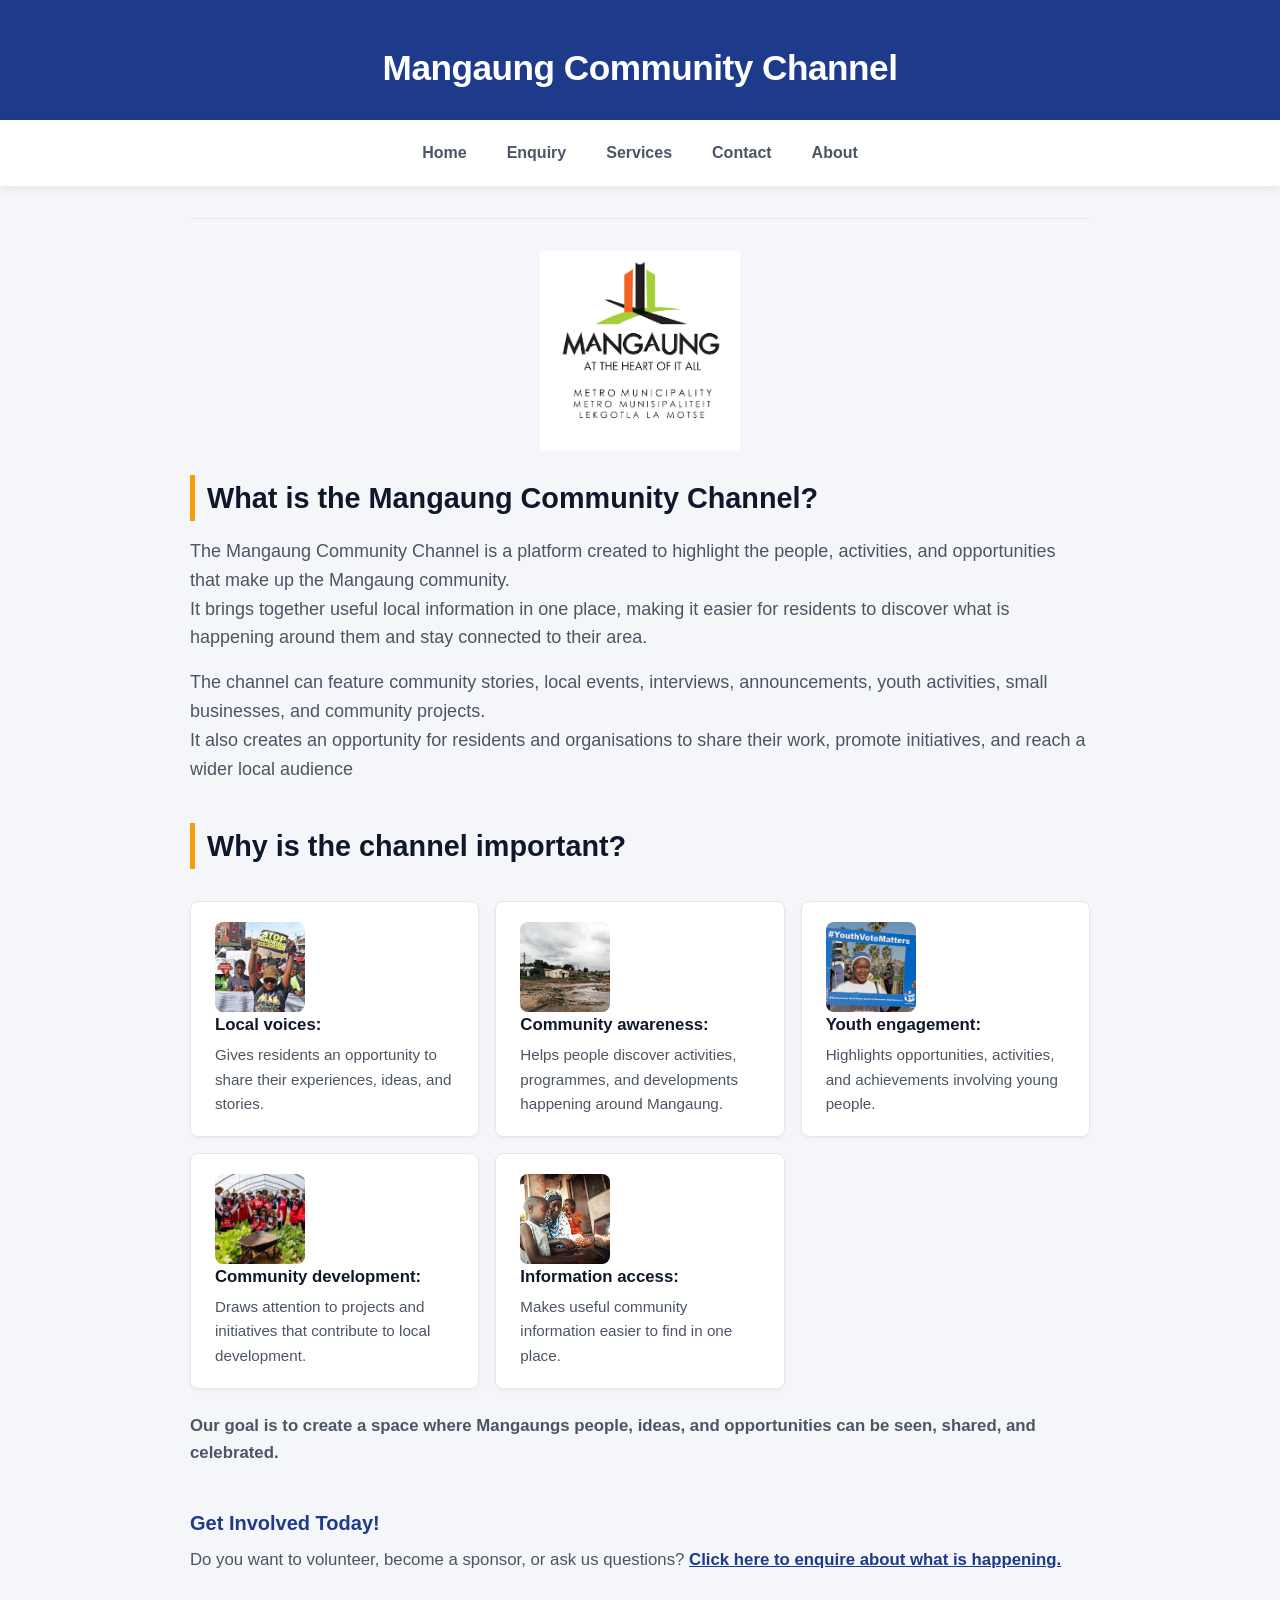
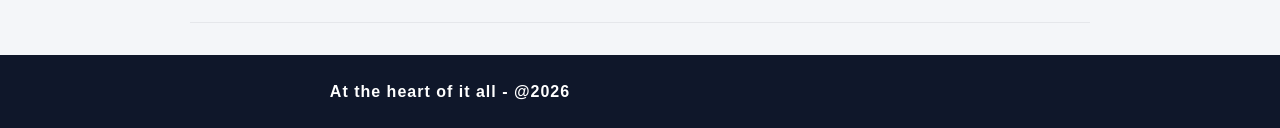
<file: index.html>
<html>
    <head>
      <meta charset="UTF-8">
        <title> Mangaung Community Channel</title>
       <meta name="description" content="The channel connects residents of Bloemfontein and surrounding areas with local news, events, youth opportunities, and community projects.">
      <meta name="keywords" content="Mangaung, Bloemfontein, community news, local events, Free State, youth engagement, community development">
       <meta property="og:title" content="Mangaung Community Channel">
       <meta property="og:description" content="Highlighting the people, activities, and opportunities in the Mangaung community.">
       <meta property="og:type" content="website">
        <link rel="stylesheet" href="style.css">
        <meta name="viewport" content="width=device-width, initial-scale=1.0">
    </head>
    <body>
      <header class="site-header">
        <h1> Mangaung Community Channel</h1>
        <input type="checkbox" id="nav-toggle" class="nav-toggle">
      <label for="nav-toggle" class="nav-toggle-label" aria-label="Toggle navigation">
        <span></span>
        <span></span>
        <span></span>
      </label>
        <div class="nav-container">
      <nav class="mainnav" id="mainNav">
      <a href="index.html">Home</a>
      <a href="enquiry.html">Enquiry</a>
      <a href="service.html">Services</a>
      <a href="contact.html">Contact</a>
      <a href="about.html">About</a>
      </nav>
      </div>
      </header>
        <hr>
        
        <img src="Mangaung1.jpg" alt="Mangaung Municipality logo" width="200" style="display: block; margin: 0 auto;" loading = "lazy">
       
         <h2>What is the Mangaung Community Channel?</h2>
        <p style="font-size: 18px;">
        The Mangaung Community Channel is a platform created to highlight the people, activities, and opportunities that make up the Mangaung community.<br>
         It brings together useful local information in one place, making it easier for residents to discover what is happening around them and stay connected to their area.
        </p>

       <p style="font-size: 18px;">
       The channel can feature community stories, local events, interviews, announcements, youth activities, small businesses, and community projects.<br>
       It also creates an opportunity for residents and organisations to share their work, promote initiatives, and reach a wider local audience
       </p>

       <h2>
        Why is the channel important?
       </h2>

       <ul>
        <li>
          <img src="Localvoices.jpg" alt="Picture of locals" class="feature-img" loading = "lazy">
          <div class="feature-content">
          <b>Local voices:</b>
          <p>Gives residents an opportunity to share their experiences, ideas, and stories.</p>
          </div>
        </li>
       
      
        <li>
          <img src="communityawareness.jpg" alt="Community awareness" class="feature-img" loading = "lazy">
          <div class="feature-content">
          <b>Community awareness:</b>
          <p>Helps people discover activities, programmes, and developments happening around Mangaung.</p>
          </div>
        </li>
       
       
        <li>
          <img src="youthinvolvment.jpg" alt="Youth engagement" class="feature-img" loading = "lazy">
          <div class="feature-content">
          <b>Youth engagement:</b>
          <p>Highlights opportunities, activities, and achievements involving young people.</p>
          </div>
        </li>
       
       
        <li>
          <img src="communityengagement.jpg" alt="Community development" class="feature-img" loading = "lazy">
          <div class="feature-content">
          <b>Community development:</b>
          <p>Draws attention to projects and initiatives that contribute to local development.</p>
          </div>
        </li>
     
        <li>
          <img src="informationacess.jpg" alt="Information access" class="feature-img" loading = "lazy">
          <div class="feature-content">
          <b>Information access:</b>
          <p>Makes useful community information easier to find in one place.</p>
          </div>
        </li>
       </ul>
       <b>
        <p>
          Our goal is to create a space where Mangaungs people, ideas, and opportunities can be seen, shared, 
          and celebrated.
        </p>
       </b>
      <h3>Get Involved Today!</h3>
      <p>
        Do you want to volunteer, become a sponsor, or ask us questions?
        <a href="enquiry.html">Click here to enquire about what is happening.</a>
      </p>
        
    <hr>
     
    <b><p style="text-align: center;">At the heart of it all - @2026</p></b>
    <div id="lightbox" class="lightbox">
        <span class="lightbox-close">&times;</span>
        <img class="lightbox-content" id="lightbox-img" alt="Expanded Image">
    </div>

    <script src="script.js"></script>


    </body>
</html>
</file>
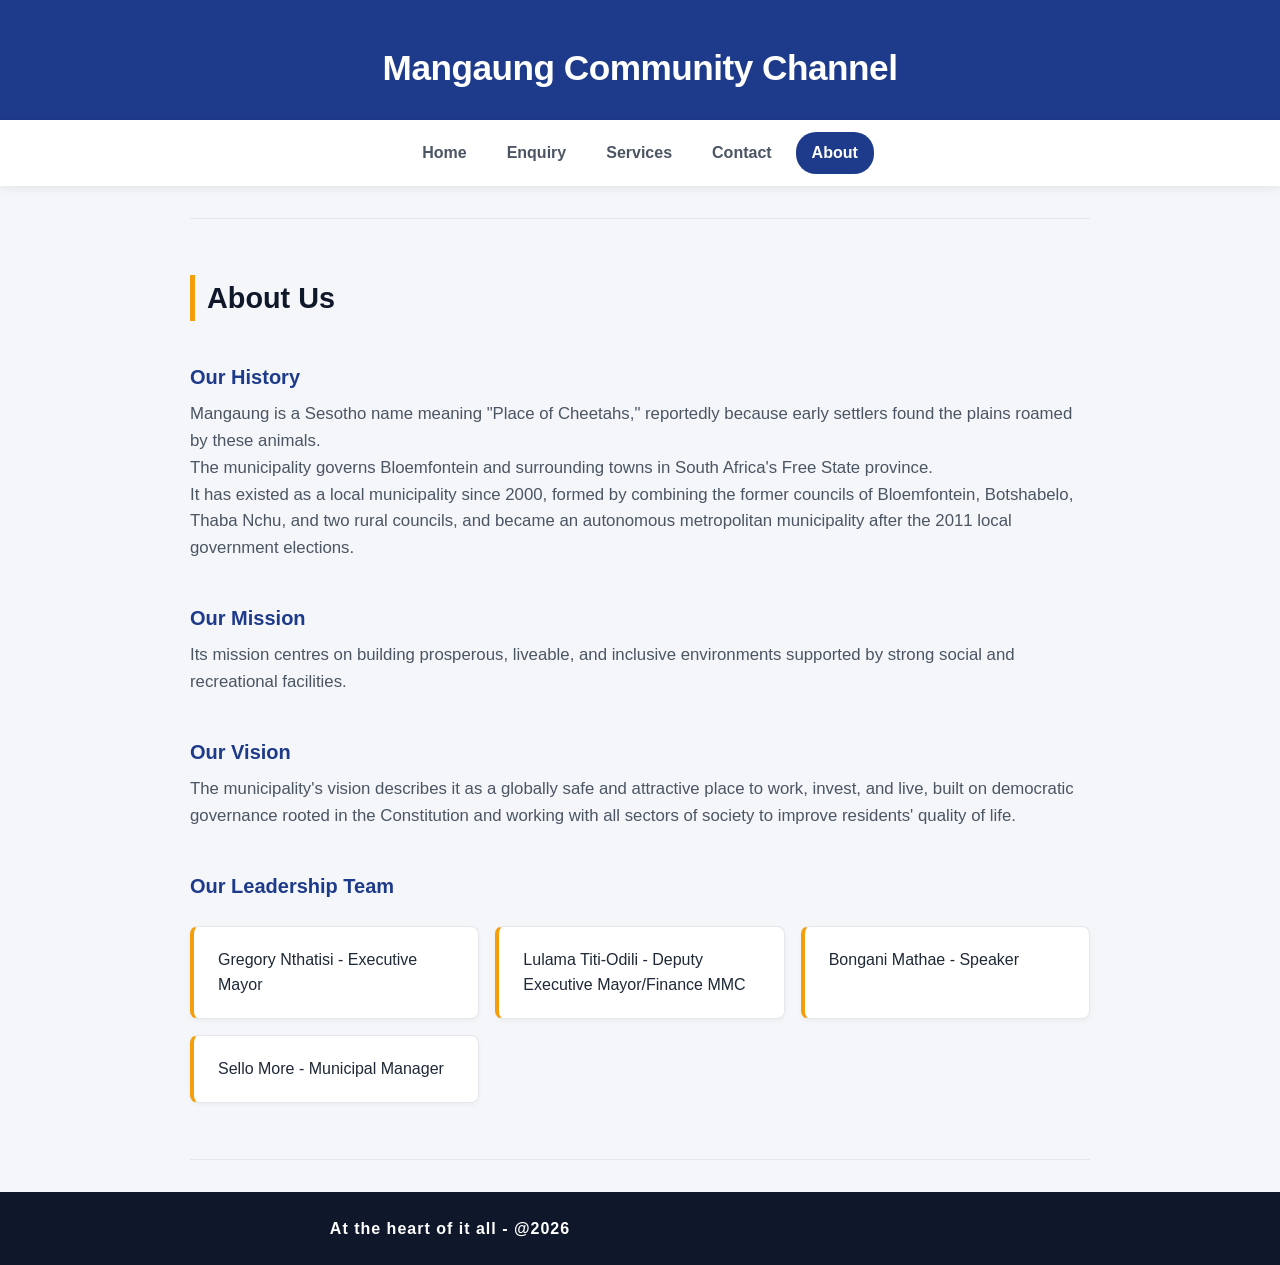
<file: about.html>
<html>
<head>
     <meta charset="UTF-8">
    <title>About Us | Mangaung Community Channel</title>
    <meta name="description" content="Learn more about the Mangaung Community Channel, its mission, vision, and leadership team.">
    <meta name="keywords" content="Mangaung about, community, mission, vision, leadership team, Free State, Bloemfontein">
    <link rel="stylesheet" href="style.css">
    <meta name="viewport" content="width=device-width, initial-scale=1.0">
</head>
<body>
    <h1>Mangaung Community Channel</h1>
    <div>
    <nav class="mainnav" id="mainNav">
    <a href="index.html">Home</a>
    <a href="enquiry.html">Enquiry</a>
    <a href="service.html">Services</a>
    <a href="contact.html">Contact</a>
    <a href="about.html" class="active">About</a>
    </nav>
    </div>

    <hr>
 <h2>About Us</h2>

    <h3>Our History</h3>
    <p>
        Mangaung is a Sesotho name meaning "Place of Cheetahs," reportedly because early settlers found the plains roamed by these animals.
        <br> The municipality governs Bloemfontein and surrounding towns in South Africa's Free State province.
        <br>It has existed as a local municipality since 2000, formed by combining the former councils of Bloemfontein, Botshabelo, Thaba Nchu, and two rural councils,
         and became an autonomous metropolitan municipality after the 2011 local government elections.
    </p>

    <h3>Our Mission</h3>
    <p>
        Its mission centres on building prosperous, liveable, and inclusive environments 
        supported by strong social and recreational facilities.
    </p>

    <h3>Our Vision</h3>
    <p>
        The municipality's vision describes it as a globally safe and attractive place to work, 
        invest, and live, built on democratic governance rooted in the Constitution and working with 
        all sectors of society to improve residents' quality of life.
    </p>

    <h3>Our Leadership Team</h3>
    <ul>
        <li>Gregory Nthatisi - Executive Mayor</li>
        <li>Lulama Titi-Odili - Deputy Executive Mayor/Finance MMC</li>
        <li>Bongani Mathae - Speaker</li>
        <li>Sello More - Municipal Manager</li>
    </ul>

    <hr>
    <b><p style="text-align: center;">At the heart of it all - @2026</p></b>



    </body>
    </html>
</file>
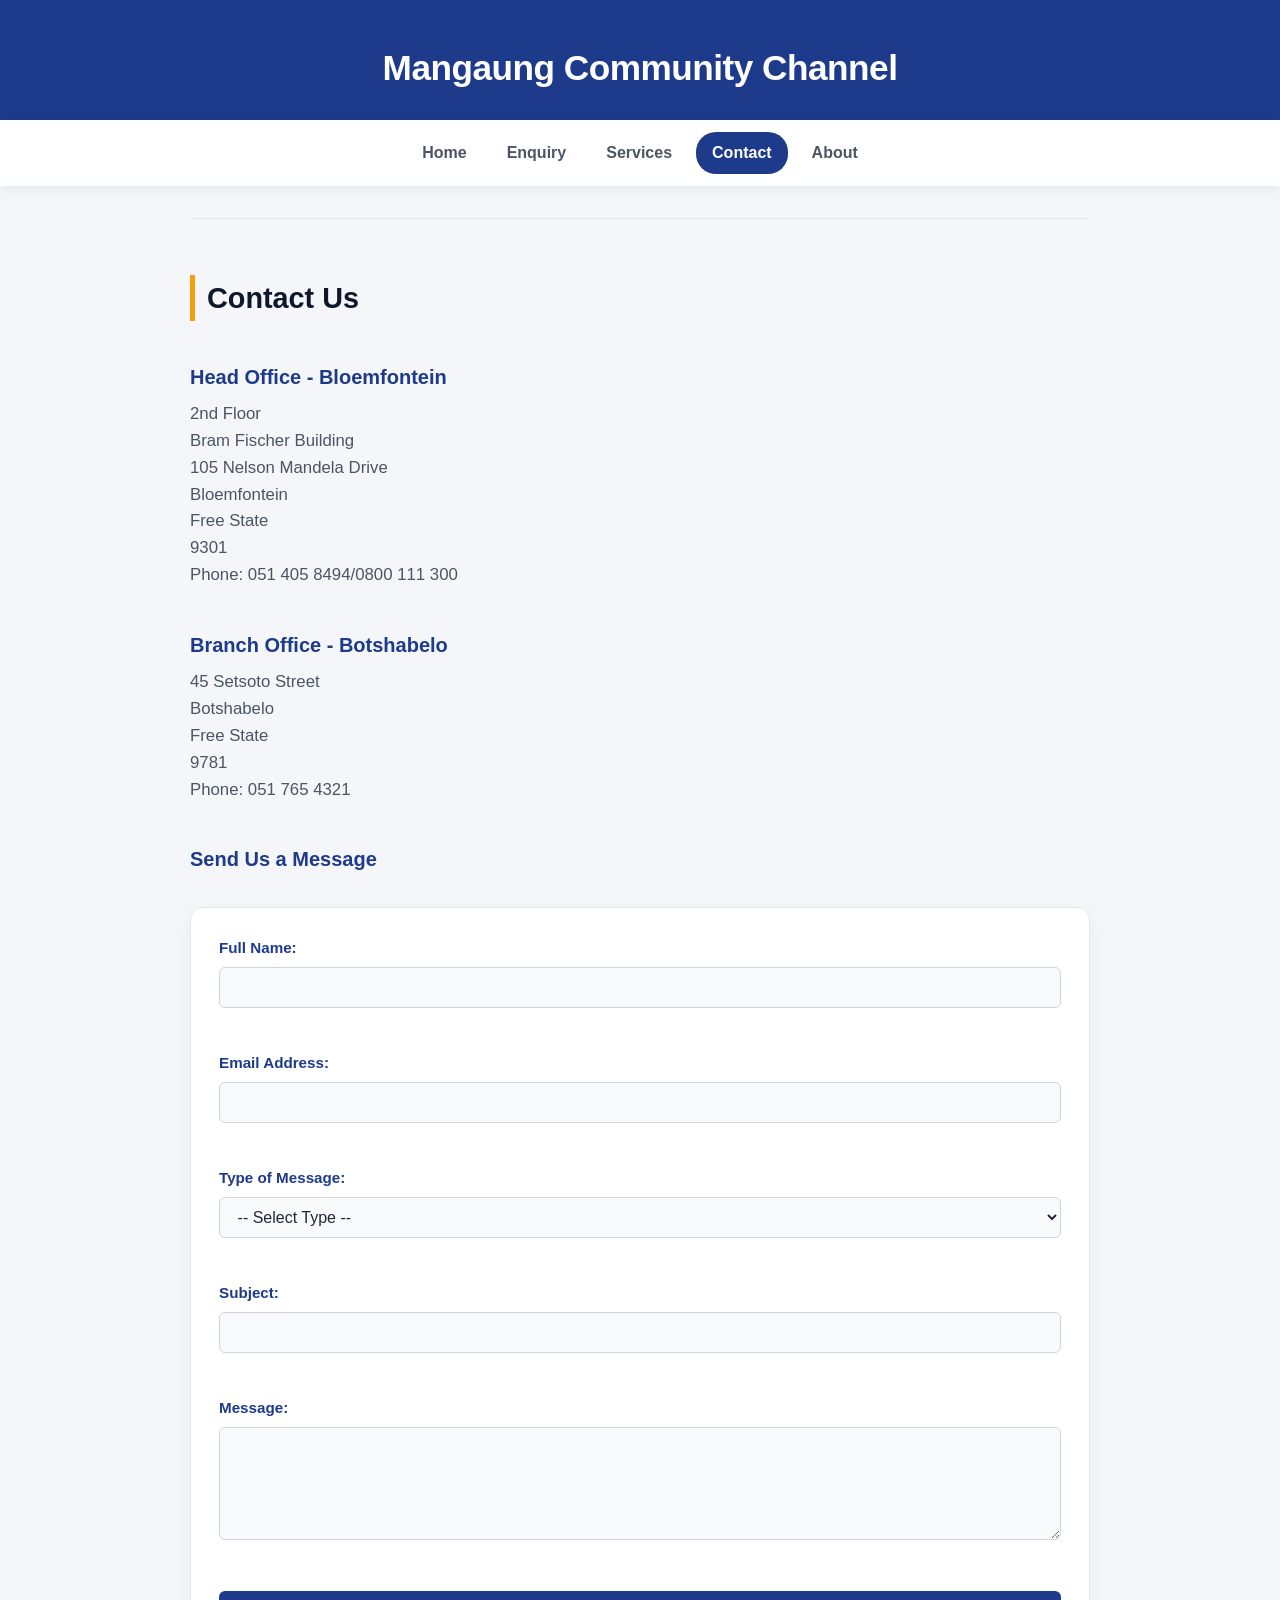
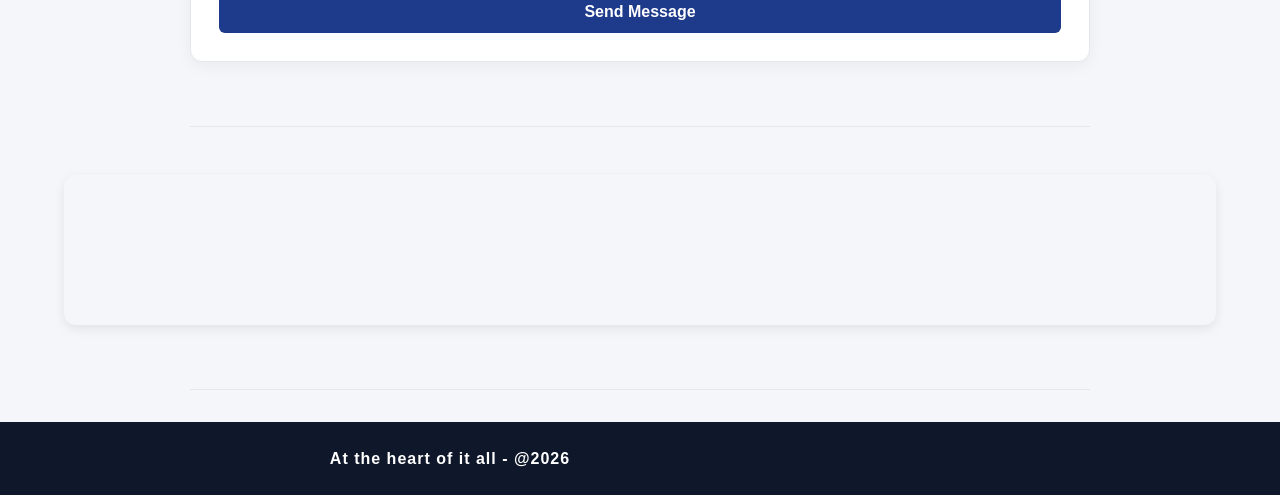
<file: contact.html>
<html>
<head>
     <meta charset="UTF-8">
    <title>Contact Us | Mangaung Community Channel</title>
    <meta name="description" content="Get in touch with the municipality local council. Find our contact information and send us a message.">
    <meta name="keywords" content="Mangaung contact, local ward councillor, Bloemfontein, Botshabelo, Free State">
    <link rel="stylesheet" href="style.css">
    <meta name="viewport" content="width=device-width, initial-scale=1.0">
</head>
<body>
    <h1>Mangaung Community Channel</h1>
    <div>
    <nav class="mainnav" id="mainNav">
    <a href="index.html">Home</a>
    <a href="enquiry.html">Enquiry</a>
    <a href="service.html">Services</a> 
    <a href="contact.html" class="active">Contact</a>
    <a href="about.html">About</a>
    </nav>
    </div>

    <hr>

    <h2>Contact Us</h2>

    <h3>Head Office - Bloemfontein</h3>
    <p>
        2nd Floor<br>
        Bram Fischer Building<br>
        105 Nelson Mandela Drive<br>
        Bloemfontein<br>
        Free State<br>
        9301<br>
        Phone: 051 405 8494/0800 111 300<br>
    </p>
     <h3>Branch Office - Botshabelo</h3>
    <p>
        45 Setsoto Street<br>
        Botshabelo<br>
        Free State<br>
        9781<br>
        Phone: 051 765 4321<br>
    </p>

    <h3>Send Us a Message</h3>

    <form id="contact-form" action="mailto:info@mangaungcommunity.co.za" method="post" enctype="text/plain" novalidate>
        <label for="name">Full Name:</label>
        <input type="text" id="name" name="name">
        <span class="error-msg" id="error-name"></span>

        <label for="email">Email Address:</label>
        <input type="email" id="email" name="email">
        <span class="error-msg" id="error-email-contact"></span>

        <label for="message-type">Type of Message:</label>
        <select id="message-type" name="message-type">
            <option value="">-- Select Type --</option>
            <option value="General">General Question</option>
            <option value="Complaint">Complaint</option>
            <option value="Compliment">Compliment</option>
             <option value="Business">Business</option>
        </select>
        <span class="error-msg" id="error-type"></span>

        <label for="subject">Subject:</label>
        <input type="text" id="subject" name="subject">
        <span class="error-msg" id="error-subject"></span>

        <label for="message">Message:</label>
        <textarea id="message" name="message" rows="5"></textarea>
        <span class="error-msg" id="error-message-contact"></span>

        <input type="submit" value="Send Message" id="contact-submit">
    </form>
    
    <div id="contact-response" class="response-box" style="display: none;"></div>

    <hr>

    <iframe
        src="https://www.google.com/maps?q=Bloemfontein,Free%20State&output=embed"
        width="460" height="200"  >
    </iframe>
    <hr>
    <b><p style="text-align: center;">At the heart of it all - @2026</p></b>

    </body>
    </html>
</file>
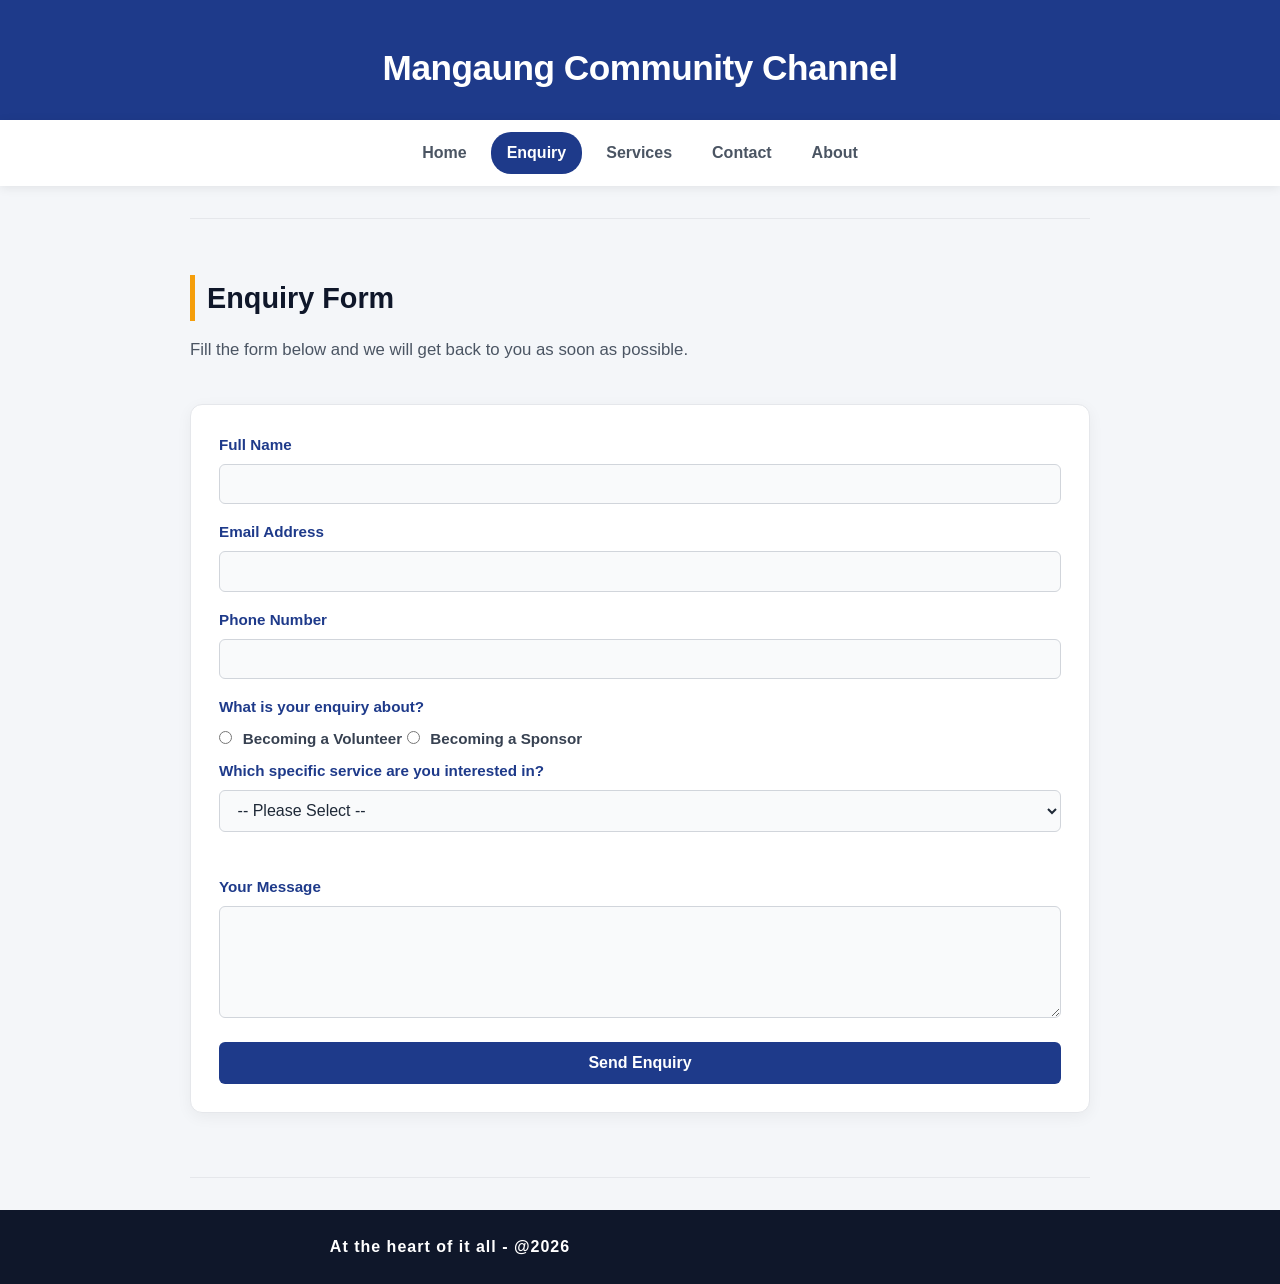
<file: enquiry.html>
<html>
<head>
     <meta charset="UTF-8">
    <title>Enquiry | Mangaung Community Channel</title>
    <meta name="description" content="Have questions or need more information? Fill out the enquiry form to get in touch with your ward councillor.">
    <meta name="keywords" content="Mangaung enquiry, contact, Bloemfontein, Free State">
    <link rel="stylesheet" href="style.css">
    <meta name="viewport" content="width=device-width, initial-scale=1.0">
</head>
<body>
    <h1>Mangaung Community Channel</h1>
    <div>
    <nav class="mainnav" id="mainNav">
    <a href="index.html">Home</a>
    <a href="enquiry.html" class="active">Enquiry</a>
    <a href="service.html">Services</a> 
    <a href="contact.html">Contact</a>
    <a href="about.html">About</a>
    </nav>
    </div>

    <hr>
    <h2>Enquiry Form</h2>
    <p>
        Fill the form below and we will get back to you as soon as possible.
    </p>
     <form id="enquiry-form" action="#" method="post">

       <B><label for="fullname">Full Name</label></B><br>
        <input type="text" id="fullname" name="fullname" required><br><br>

       <b><label for="email">Email Address</label></b><br>
        <input type="email" id="email" name="email" required><br><br>

       <b><label for="phone">Phone Number</label></b><br>
        <input type="tel" id="phone" name="phone"><br><br>

       <b><label>What is your enquiry about?</label></b><br>

        <input type="radio" id="volunteer" name="enquiryType" value="Volunteering">
        <label for="volunteer">Becoming a Volunteer</label><br>

        <input type="radio" id="sponsor" name="enquiryType" value="Sponsorship">
        <label for="sponsor">Becoming a Sponsor</label><br><br>


     <label for="service-interest">Which specific service are you interested in?</label>
        <select id="service-interest" name="service-interest">
            <option value="">-- Please Select --</option>
            <option value="News">Local News Broadcasts</option>
            <option value="Events">Community Event Coverage</option>
            <option value="Advertising">Advertising and Sponsorship</option>
            <option value="Workshops">Skills Development Workshops</option>
        </select>
        <span class="error-msg" id="error-service"></span>
          <b><label for="message">Your Message</label></b><br>
        <textarea id="message" name="message" rows="5" cols="40"></textarea><br><br>
        <input type="submit" value="Send Enquiry">
        </form>
    <div id="enquiry-response" class="response-box" style="display: none;"></div>
      
    <hr>

    <b><p style="text-align: center;">At the heart of it all - @2026</p></b>




</body>
</html>
</file>
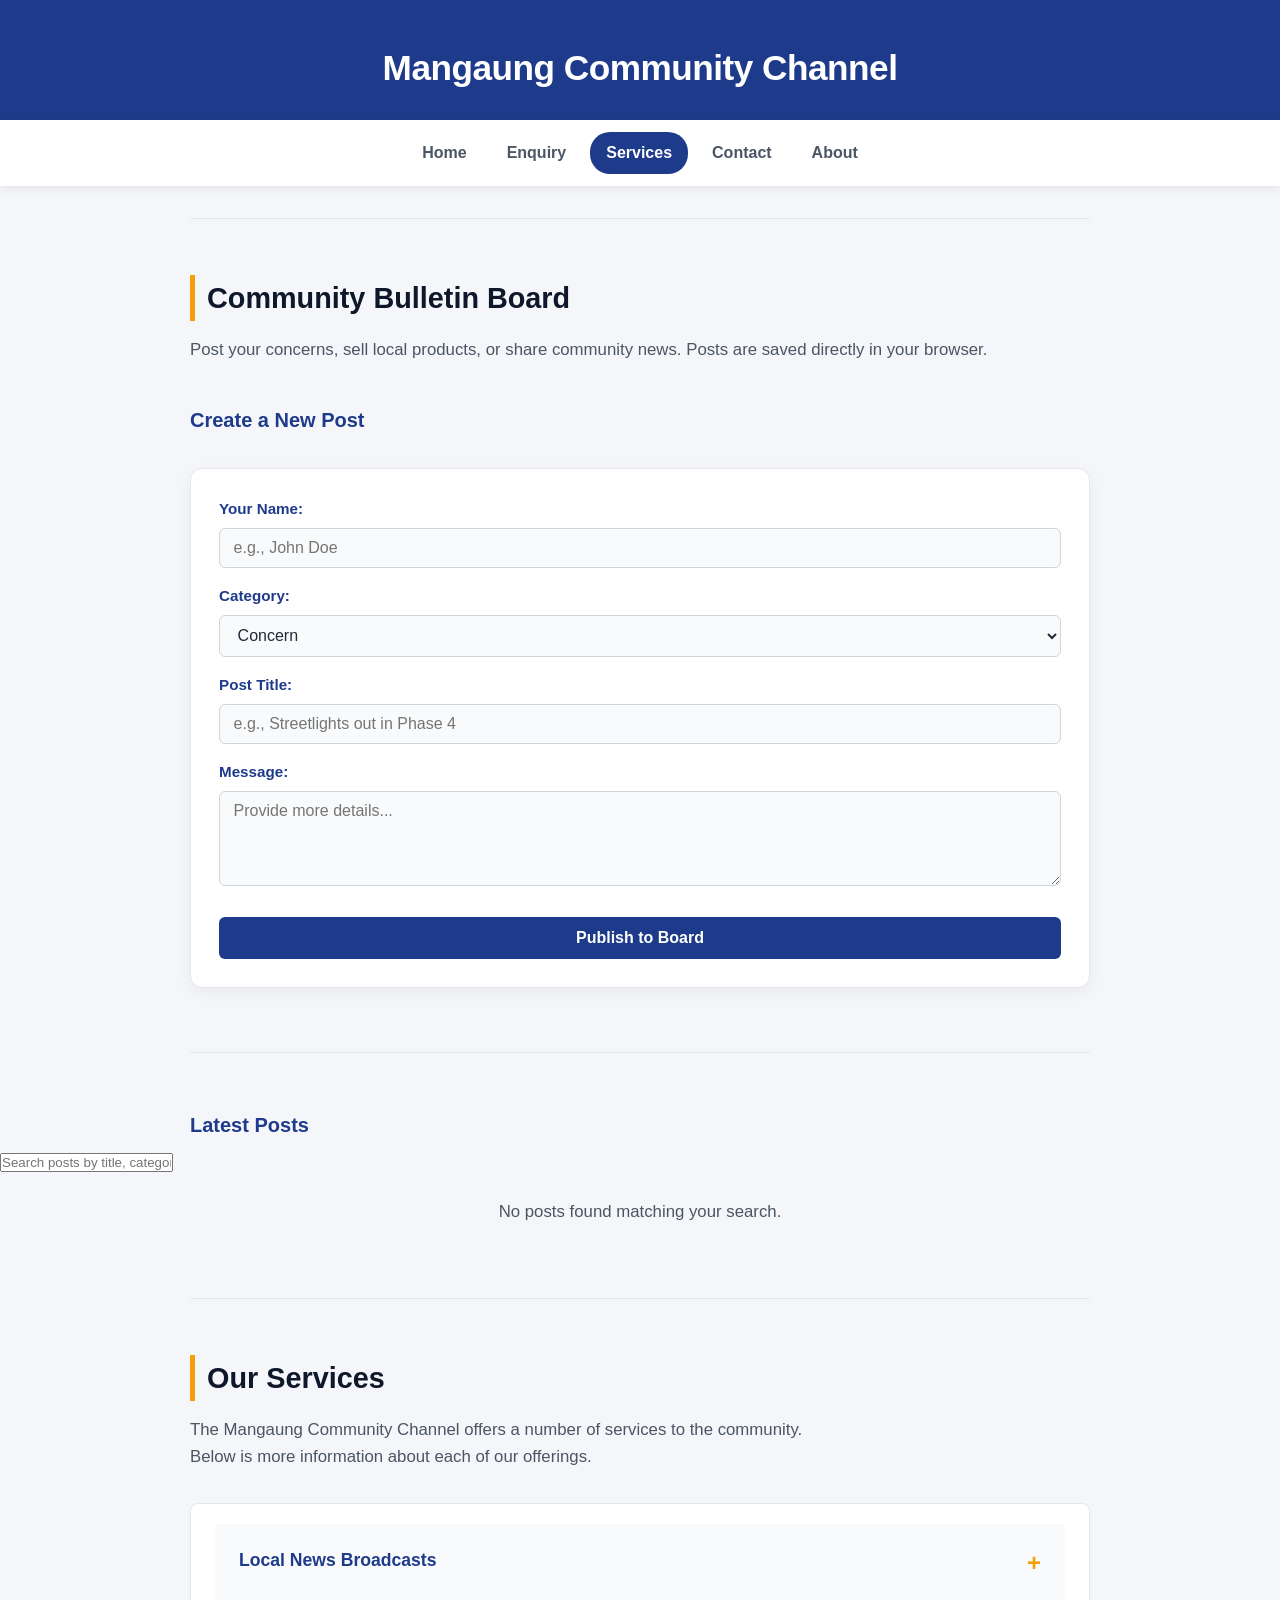
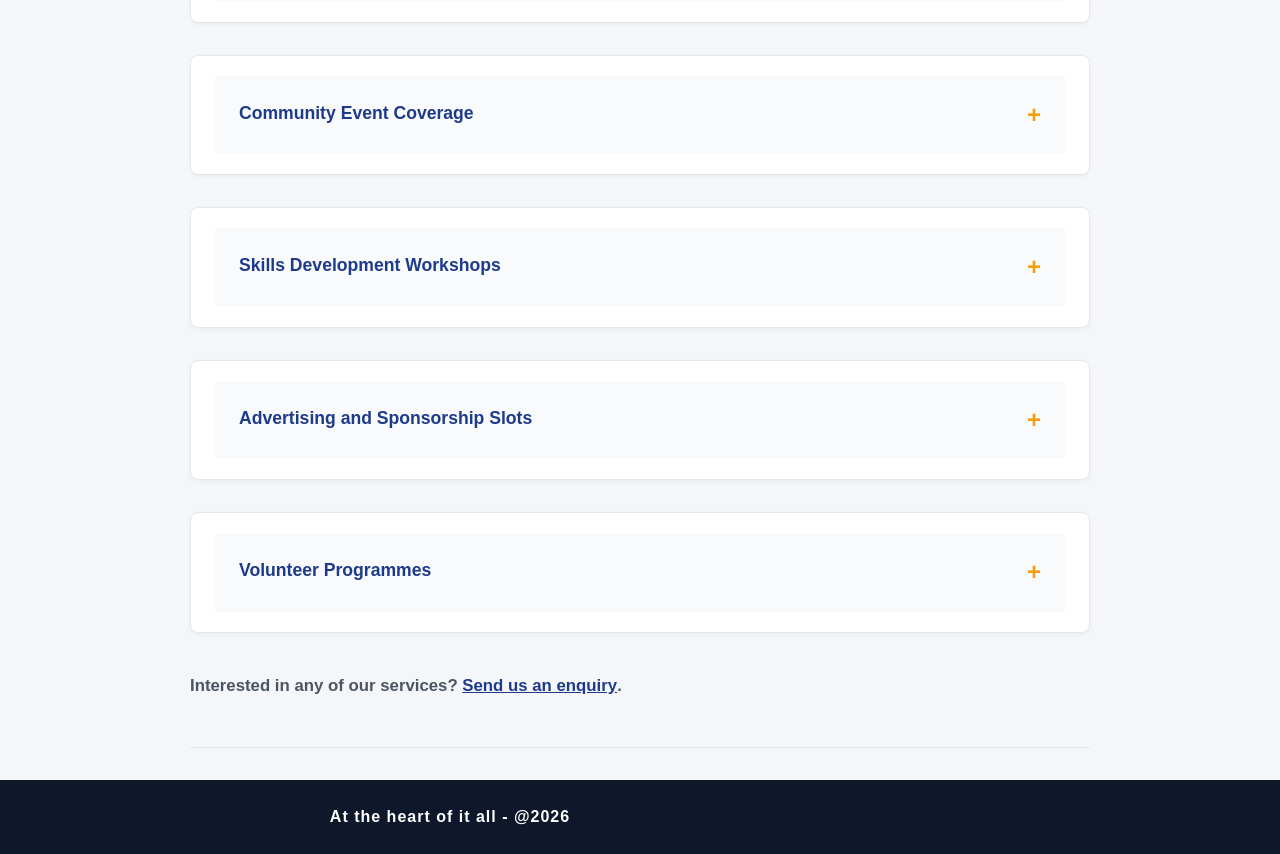
<file: service.html>
<!DOCTYPE html>
<html>
<head>
     <meta charset="UTF-8">
    <title>Our Services | Mangaung Community Channel</title>
    <meta name="description" content="Find out about the services offered by the Mangaung Community Channel, including local news broadcasts, community event coverage, and skills development workshops.">
    <meta name="keywords" content="Mangaung services, community news, event coverage, skills development, Bloemfontein">
    <link rel="stylesheet" href="style.css">
    <meta name="viewport" content="width=device-width, initial-scale=1.0">
</head>
<body>
    <h1>Mangaung Community Channel</h1>
    <div>
    <nav class="mainnav" id="mainNav">
    <a href="index.html">Home</a>
    <a href="enquiry.html">Enquiry</a>
    <a href="service.html" class="active">Services</a>
    <a href="contact.html">Contact</a>
    <a href="about.html">About</a>
    </nav>
    </div>
     <hr>
    <h2>Community Bulletin Board</h2>
    <p>Post your concerns, sell local products, or share community news. Posts are saved directly in your browser.</p>

    <h3>Create a New Post</h3>
    <form id="post-form">
        <label for="post-name">Your Name:</label>
        <input type="text" id="post-name" required placeholder="e.g., John Doe">

        <label for="post-category">Category:</label>
        <select id="post-category" required style="width: 100%; padding: 0.65rem 0.85rem; margin-bottom: 1rem; border: 1px solid #d1d5db; border-radius: 6px; font-family: inherit;">
            <option value="Concern">Concern</option>
            <option value="Product">Local Product</option>
            <option value="Event">Community Event</option>
            <option value="Announcement">Announcement</option>
        </select>

        <label for="post-title">Post Title:</label>
        <input type="text" id="post-title" required placeholder="e.g., Streetlights out in Phase 4">

        <label for="post-content">Message:</label>
        <textarea id="post-content" rows="4" required placeholder="Provide more details..."></textarea>

        <input type="submit" value="Publish to Board">
    </form>

    <hr>

     <h3>Latest Posts</h3>
    
    <div class="controls-container">
        <input type="text" id="post-search" placeholder="Search posts by title, category, or keyword...">
    </div>

    <div id="posts-container" class="bulletin-grid">
    </div>
    <hr>

   <h2>Our Services</h2>

    <p>
        The Mangaung Community Channel offers a number of services to the community.<br>
        Below is more information about each of our offerings.
    </p>

    <ul id="services-container">
  
    </ul>

    <p><b>
        Interested in any of our services? <a href="enquiry.html">Send us an enquiry</a>.
    </b> </p>

    <hr>

    <b><p style="text-align: center;">At the heart of it all - @2026</p></b>

    <script src="script.js"></script>




 </body>
</html>
</file>
<file: style.css>
* {
  box-sizing: border-box;
  margin: 0;
  padding: 0;
}

body {
  font-family: -apple-system, BlinkMacSystemFont, "Segoe UI", Roboto, Helvetica, Arial, sans-serif;
  background-color: #f4f6f9;
  color: #1f2937;
  line-height: 1.6;
  min-height: 100vh;
  display: flex;
  flex-direction: column;
}


h1 {
  background: #1e3a8a;
  color: #ffffff;
  text-align: center;
  padding: 2.5rem 1rem 1.5rem 1rem;
  font-size: 2.2rem;
  letter-spacing: -0.5px;
}

div:has(> .mainnav) {
  position: sticky;
  top: 0;
  z-index: 100;
  background: #ffffff;
  box-shadow: 0 2px 10px rgba(0, 0, 0, 0.08);
}

.mainnav {
  display: flex;
  justify-content: center;
  align-items: center;
  gap: 0.5rem;
  padding: 0.75rem 1rem;
  max-width: 900px;
  margin: 0 auto;
}

.mainnav a {
  text-decoration: none;
  color: #4b5563;
  font-weight: 600;
  padding: 0.5rem 1rem;
  border-radius: 20px;
  transition: all 0.2s ease;
}

.mainnav a:hover {
  color: #1e3a8a;
  background-color: #f3f4f6;
}

.mainnav a.active {
  color: #ffffff;
  background-color: #1e3a8a;
}

hr {
  border: none;
  height: 1px;
  background-color: #e5e7eb;
  margin: 2rem auto;
  max-width: 900px;
  width: 90%;
}

h2, h3, p, form, ul, iframe {
  max-width: 900px;
  width: 90%;
  margin-left: auto;
  margin-right: auto;
}

h2 {
  font-size: 1.8rem;
  color: #0f172a;
  margin-top: 1.5rem;
  margin-bottom: 1rem;
  border-left: 5px solid #f59e0b;
  padding-left: 0.75rem;
}

h3 {
  font-size: 1.25rem;
  color: #1e3a8a;
  margin-top: 1.5rem;
  margin-bottom: 0.5rem;
}

p {
  color: #4b5563;
  font-size: 1.05rem;
  margin-bottom: 1rem;
}

a {
  color: #1e3a8a;
  font-weight: 600;
}

a:hover {
  color: #d97706;
}

img[alt="Mangaung logo"] {
  background: #ffffff;
  padding: 0.75rem;
  border-radius: 12px;
  box-shadow: 0 4px 12px rgba(0, 0, 0, 0.08);
  border: 1px solid #e5e7eb;
  margin: 1.5rem auto !important;
}

ul {
  list-style: none;
  display: grid;
  grid-template-columns: repeat(auto-fit, minmax(250px, 1fr));
  gap: 1rem;
  margin-top: 1rem;
  margin-bottom: 1.5rem;
}

ul li {
  background: #ffffff;
  border: 1px solid #e5e7eb;
  border-radius: 8px;
  padding: 1.25rem;
  box-shadow: 0 2px 5px rgba(0, 0, 0, 0.04);
}

ul li b {
  color: #0f172a;
  display: block;
  font-size: 1.05rem;
  margin-bottom: 0.3rem;
}

ul li p {
  width: 100%;
  font-size: 0.95rem;
  margin-bottom: 0;
}

ul li:not(:has(p)) {
  border-left: 4px solid #f59e0b;
  font-weight: 500;
}

ul li {
  background: #ffffff;
  border: 1px solid #e5e7eb;
  border-radius: 8px;
  padding: 1.25rem 1.5rem;
  box-shadow: 0 2px 5px rgba(0, 0, 0, 0.04);
  transition: transform 0.25s ease, box-shadow 0.25s ease, background-color 0.25s ease, border-color 0.25s ease;
  cursor: pointer;
}

ul li:hover {
  background-color: #f0f4ff;     
  border-color: #1e3a8a;        
  transform: translateY(-4px);     
  box-shadow: 0 8px 20px rgba(30, 58, 138, 0.12); 
}

ul li:hover b {
  color: #1e3a8a;                 
}

form {
  background: #ffffff;
  border: 1px solid #e5e7eb;
  border-radius: 12px;
  padding: 1.75rem;
  box-shadow: 0 4px 15px rgba(0, 0, 0, 0.05);
  margin-top: 1.5rem;
  margin-bottom: 2rem;
}

form label,
form b > label {
  display: block;
  font-weight: 600;
  font-size: 0.95rem;
  color: #1e3a8a;
  margin-bottom: 0.4rem;
}

form br {
  display: none;
}

form input[type="text"],
form input[type="email"],
form input[type="tel"],
form textarea {
  width: 100%;
  font-family: inherit;
  font-size: 1rem;
  padding: 0.65rem 0.85rem;
  background-color: #f9fafb;
  border: 1px solid #d1d5db;
  border-radius: 6px;
  color: #1f2937;
  margin-bottom: 1rem;
}

form input[type="text"]:focus,
form input[type="email"]:focus,
form input[type="tel"]:focus,
form textarea:focus {
  outline: none;
  background-color: #ffffff;
  border-color: #1e3a8a;
  box-shadow: 0 0 0 3px rgba(30, 58, 138, 0.15);
}

form input[type="radio"] {
  accent-color: #1e3a8a;
  margin-right: 0.4rem;
}

form input[type="radio"] + label {
  display: inline-block;
  margin-bottom: 0.5rem;
  color: #374151;
}

form input[type="submit"] {
  width: 100%;
  background-color: #1e3a8a;
  color: #ffffff;
  font-weight: 600;
  font-size: 1rem;
  padding: 0.75rem 1.25rem;
  border: none;
  border-radius: 6px;
  cursor: pointer;
  margin-top: 0.5rem;
  transition: background-color 0.2s ease;
}

form input[type="submit"]:hover {
  background-color: #0f172a;
}

iframe {
  border: none;
  border-radius: 12px;
  box-shadow: 0 4px 12px rgba(0, 0, 0, 0.08);
  margin-top: 1rem;
  margin-bottom: 2rem;
}

body > b:last-of-type {
  margin-top: auto;
  display: block;
  background-color: #0f172a;
}

body > b:last-of-type p {
  color: #ffffff;
  font-size: 1rem;
  text-align: center;
  padding: 1.5rem 1rem;
  margin: 0;
  letter-spacing: 1px;
}

@media (max-width: 600px) {
  h1 {
    font-size: 1.6rem;
    padding: 1.5rem 1rem;
  }

  .mainnav {
    flex-wrap: wrap;
  }

  .mainnav a {
    font-size: 0.85rem;
    padding: 0.4rem 0.75rem;
  }

  ul {
    grid-template-columns: 1fr;
  }
}

ul.feature-list {
  list-style: none;
  display: flex;
  flex-direction: column;
  gap: 1rem;
  max-width: 900px;
  width: 90%;
  margin: 1.5rem auto;
  padding: 0;
}

ul.feature-list li {
  background: #ffffff;
  border: 1px solid #e5e7eb;
  border-radius: 8px;
  padding: 1.25rem 1.5rem;
  box-shadow: 0 2px 5px rgba(0, 0, 0, 0.04);
  display: flex;
  justify-content: space-between;
  align-items: center;
  gap: 1.5rem;
}

.feature-content {
  display: flex;
  flex-direction: column;
  flex: 1;
}

.feature-content b {
  color: #0f172a;
  font-size: 1.05rem;
  margin-bottom: 0.25rem;
}

.feature-content p {
  color: #4b5563;
  font-size: 0.95rem;
  margin: 0;
  width: 100%;
}

.feature-img {
  width: 90px;
  height: 90px;
  object-fit: cover;
  border-radius: 8px;
  flex-shrink: 0;
}

@media (max-width: 500px) {
  ul.feature-list li {
    flex-direction: column-reverse;
    align-items: flex-start;
    gap: 0.75rem;
  }

  .feature-img {
    width: 100%;
    height: 140px;
  }
}

html {
  font-size: 100%; 
}

body {
  padding: 0;
  margin: 0;
}

img, iframe {
  max-width: 100%;
  height: auto;
}

@media screen and (max-width: 768px) {
  h1 {
    font-size: 1.75rem;
    padding: 1.5rem 1rem;
  }

  .mainnav {
    gap: 0.5rem;
    padding: 0.5rem;
  }

  .mainnav a {
    font-size: 0.9rem;
    padding: 0.4rem 0.8rem;
  }

  ul.feature-list {
    width: 95%;
  }

  ul.feature-list li {
    padding: 1rem;
  }
}


@media screen and (max-width: 480px) {
  h1 {
    font-size: 1.4rem;
  }

  .mainnav {
    flex-direction: column;
    width: 100%;
  }

  .mainnav a {
    width: 100%;
    text-align: center;
  }

  ul {
    grid-template-columns: 1fr; 
  }

  ul.feature-list li {
    flex-direction: column-reverse; 
    align-items: flex-start;
  }

  .feature-img {
    width: 100%;
    height: 120px;
  }

  form {
    width: 95%;
    padding: 1rem;
  }
}

.nav-toggle,
.nav-toggle-label {
  display: none;
}

@media screen and (max-width: 600px) {
  html, body {
    overflow-x: hidden;
  }

 .site-header {
    position: relative;
    display: flex;
    align-items: center;
    justify-content: space-between;
    background: #1e3a8a;
    padding: 0.75rem 1.25rem;
    z-index: 1000;
  }

  .site-header h1 {
    font-size: 1.25rem;
    padding: 0;
    margin: 0;
    background: transparent;
    color: #ffffff;
    text-align: left;
  }

  .nav-toggle-label {
    display: flex;
    flex-direction: column;
    justify-content: space-between;
    width: 26px;
    height: 20px;
    cursor: pointer;
    z-index: 1003;
    flex-shrink: 0;
  }

  .nav-toggle-label span {
    width: 100%;
    height: 3px;
    background-color: #ffffff;
    border-radius: 2px;
    transition: transform 0.3s ease, opacity 0.3s ease;
  }

  .nav-container {
    position: fixed;
    top: 0;
    right: 0;
    width: 220px;
    height: 100vh;
    background-color: #ffffff;
    box-shadow: -5px 0 15px rgba(0, 0, 0, 0.2);
    padding-top: 4.5rem;
    z-index: 1002;
    transform: translateX(100%);
    visibility: hidden;
    transition: transform 0.3s ease-in-out, visibility 0.3s ease-in-out;
  }

  .mainnav {
    display: flex;
    flex-direction: column;
    align-items: stretch;
    gap: 0;
    padding: 0;
    width: 100%;
    background: transparent;
    box-shadow: none;
  }

  .mainnav a {
    display: block;
    width: 100%;
    padding: 1rem 1.5rem;
    border-radius: 0;
    color: #1f2937;
    border-bottom: 1px solid #e5e7eb;
    font-size: 1rem;
    text-align: left;
  }

  .mainnav a.active {
    background-color: #1e3a8a;
    color: #ffffff;
  }

  .nav-toggle:checked ~ .nav-container {
    transform: translateX(0);
    visibility: visible;
  }

  .nav-toggle:checked ~ .nav-toggle-label span:nth-child(1) {
    transform: translateY(8.5px) rotate(45deg);
  }

  .nav-toggle:checked ~ .nav-toggle-label span:nth-child(2) {
    opacity: 0;
  }

  .nav-toggle:checked ~ .nav-toggle-label span:nth-child(3) {
    transform: translateY(-8.5px) rotate(-45deg);
  }
}

*
#services-container {
  grid-template-columns: 1fr; 
}

.service-item {
  background: #ffffff;
  border: 1px solid #e5e7eb;
  border-radius: 8px;
  margin-bottom: 1rem;
  box-shadow: 0 2px 5px rgba(0, 0, 0, 0.04);
  overflow: hidden;
  cursor: default;
}

.service-header {
  display: flex;
  justify-content: space-between;
  align-items: center;
  padding: 1.25rem 1.5rem;
  background: #f8fafc;
  cursor: pointer;
  transition: background 0.2s ease;
}

.service-header:hover {
  background: #f1f5f9;
}

.service-header b {
  color: #1e3a8a;
  font-size: 1.1rem;
}

.toggle-icon {
  font-size: 1.5rem;
  font-weight: bold;
  color: #f59e0b;
  transition: transform 0.3s ease;
}

.service-content {
  max-height: 0;
  overflow: hidden;
  transition: max-height 0.4s ease-out, padding 0.3s ease;
  padding: 0 1.5rem;
}

.service-item.active .service-content {
  max-height: 500px;
  padding: 1rem 1.5rem;
}

.service-content p {
  margin: 0;
  width: 100%;
  color: #4b5563;
}


.feature-img {
  cursor: pointer;
  transition: transform 0.2s ease;
}

.feature-img:hover {
  transform: scale(1.05);
}

.lightbox {
  display: none;
  position: fixed;
  z-index: 9999;
  padding-top: 100px;
  left: 0;
  top: 0;
  width: 100%;
  height: 100%;
  background-color: rgba(0, 0, 0, 0.9);
}

.lightbox-content {
  margin: auto;
  display: block;
  max-width: 80%;
  max-height: 80vh;
  border-radius: 8px;
  box-shadow: 0 4px 20px rgba(255, 255, 255, 0.2);
  animation: zoomIn 0.3s ease;
}

.lightbox-close {
  position: absolute;
  top: 30px;
  right: 40px;
  color: #fff;
  font-size: 40px;
  font-weight: bold;
  cursor: pointer;
  transition: color 0.2s;
}

.lightbox-close:hover {
  color: #f59e0b;
}

@keyframes zoomIn {
  from { transform: scale(0.8); opacity: 0; }
  to { transform: scale(1); opacity: 1; }
}

.reveal {
  opacity: 0;
  transform: translateY(30px);
  transition: all 0.8s ease-out;
}

.reveal.active {
  opacity: 1;
  transform: translateY(0);
}

.bulletin-grid {
    max-width: 900px;
    width: 90%;
    margin: 1.5rem auto;
    display: grid;
    grid-template-columns: repeat(auto-fit, minmax(300px, 1fr));
    gap: 1.5rem;
}

.bulletin-card {
    background: #ffffff;
    border: 1px solid #e5e7eb;
    border-radius: 10px;
    padding: 1.25rem;
    box-shadow: 0 4px 10px rgba(0, 0, 0, 0.05);
    display: flex;
    flex-direction: column;
    transition: transform 0.2s ease;
    animation: slideUpFade 0.4s ease-out forwards;
}

.bulletin-card:hover {
    transform: translateY(-3px);
    box-shadow: 0 8px 15px rgba(0, 0, 0, 0.1);
}

.bulletin-header {
    display: flex;
    justify-content: space-between;
    align-items: center;
    margin-bottom: 0.75rem;
}

.bulletin-category {
    font-size: 0.75rem;
    font-weight: 700;
    text-transform: uppercase;
    padding: 0.25rem 0.6rem;
    border-radius: 20px;
    letter-spacing: 0.5px;
}

.cat-concern { background: #fee2e2; color: #991b1b; }
.cat-product { background: #dcfce7; color: #166534; }
.cat-event { background: #fef3c7; color: #92400e; }
.cat-announcement { background: #e0e7ff; color: #3730a3; }

.bulletin-date {
    font-size: 0.8rem;
    color: #6b7280;
}

.bulletin-card h4 {
    margin: 0 0 0.5rem 0;
    color: #1e3a8a;
    font-size: 1.15rem;
}

.bulletin-author {
    font-size: 0.85rem;
    color: #4b5563;
    margin-bottom: 0.5rem;
    font-style: italic;
}

.bulletin-desc {
    font-size: 0.95rem;
    color: #374151;
    margin-bottom: 1.25rem;
    flex-grow: 1; 
}

.delete-btn {
    background-color: transparent;
    color: #dc2626;
    border: 1px solid #fca5a5;
    padding: 0.4rem 0.75rem;
    border-radius: 6px;
    font-size: 0.85rem;
    cursor: pointer;
    transition: all 0.2s ease;
    align-self: flex-start;
}

.delete-btn:hover {
    background-color: #fef2f2;
    border-color: #dc2626;
}

@keyframes slideUpFade {
    from { opacity: 0; transform: translateY(15px); }
    to { opacity: 1; transform: translateY(0); }
}

.error-msg {
    display: block;
    color: #dc2626;
    font-size: 0.85rem;
    margin-top: -0.5rem;
    margin-bottom: 1rem;
    font-weight: 500;
    min-height: 1.2rem; 
}

select {
    width: 100%;
    font-family: inherit;
    font-size: 1rem;
    padding: 0.65rem 0.85rem;
    background-color: #f9fafb;
    border: 1px solid #d1d5db;
    border-radius: 6px;
    color: #1f2937;
    margin-bottom: 1rem;
    outline: none;
}
select:focus {
    background-color: #ffffff;
    border-color: #1e3a8a;
    box-shadow: 0 0 0 3px rgba(30, 58, 138, 0.15);
}

.radio-group {
    margin-bottom: 1rem;
}

.response-box {
    max-width: 900px;
    width: 90%;
    margin: 2rem auto;
    padding: 1.5rem;
    border-radius: 8px;
    animation: slideUpFade 0.5s ease-out;
}

.success-box {
    background-color: #ecfdf5;
    border: 1px solid #10b981;
    border-left: 5px solid #10b981;
    color: #065f46;
}

.success-box h4 {
    margin-top: 0;
    margin-bottom: 0.5rem;
    font-size: 1.2rem;
    color: #047857;
}

.success-box p {
    margin-bottom: 0.5rem;
    width: 100%;
}

.email-btn {
    display: inline-block;
    background-color: #10b981;
    color: white;
    padding: 0.6rem 1.2rem;
    text-decoration: none;
    border-radius: 6px;
    margin-top: 1rem;
    font-weight: bold;
    transition: background 0.2s;
}

.email-btn:hover {
    background-color: #059669;
    color: white;
}
</file>
